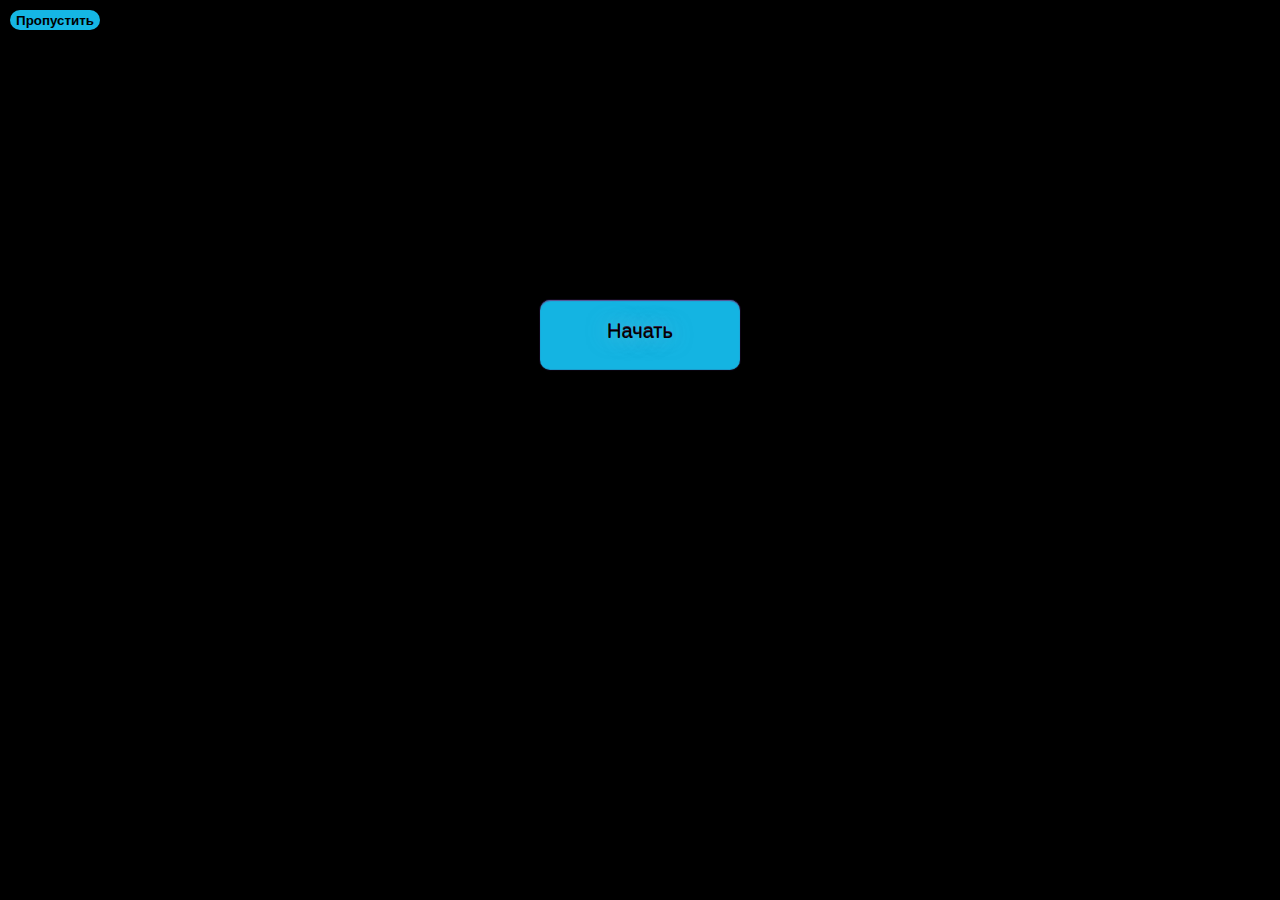
<file: index.html>
<!DOCTYPE html>
<html>
<head>
	<title>Main</title>
	<meta charset="utf-8">
	<link rel="stylesheet" type="text/css" href="style/main.css">
	<script src="scripts/jquery-3.2.1.min.js"></script>
	<script src="scripts/main.js"></script>
	<script src="scripts/particles.min.js"></script>
</head>
<body>
	<div id="particles-js"></div>
	<div id="wrapper">
		<div id="start">
		<button id="but2">Пропустить</button>
		<a class="start" href='#'>Начать</a>
		<div id="cont"></div>
		</div>
	<a class="buttons" href='Модель атома Томсона.html'>Модель атома Томсона</a>
	<a class="buttons" href='Планетарная модель атома.html'>Планетарная модель атома</a>
	<a class="buttons" href='Боровская модель атома.html'>Боровская модель атома</a>
	</div>
	
</body>
</html>
</file>
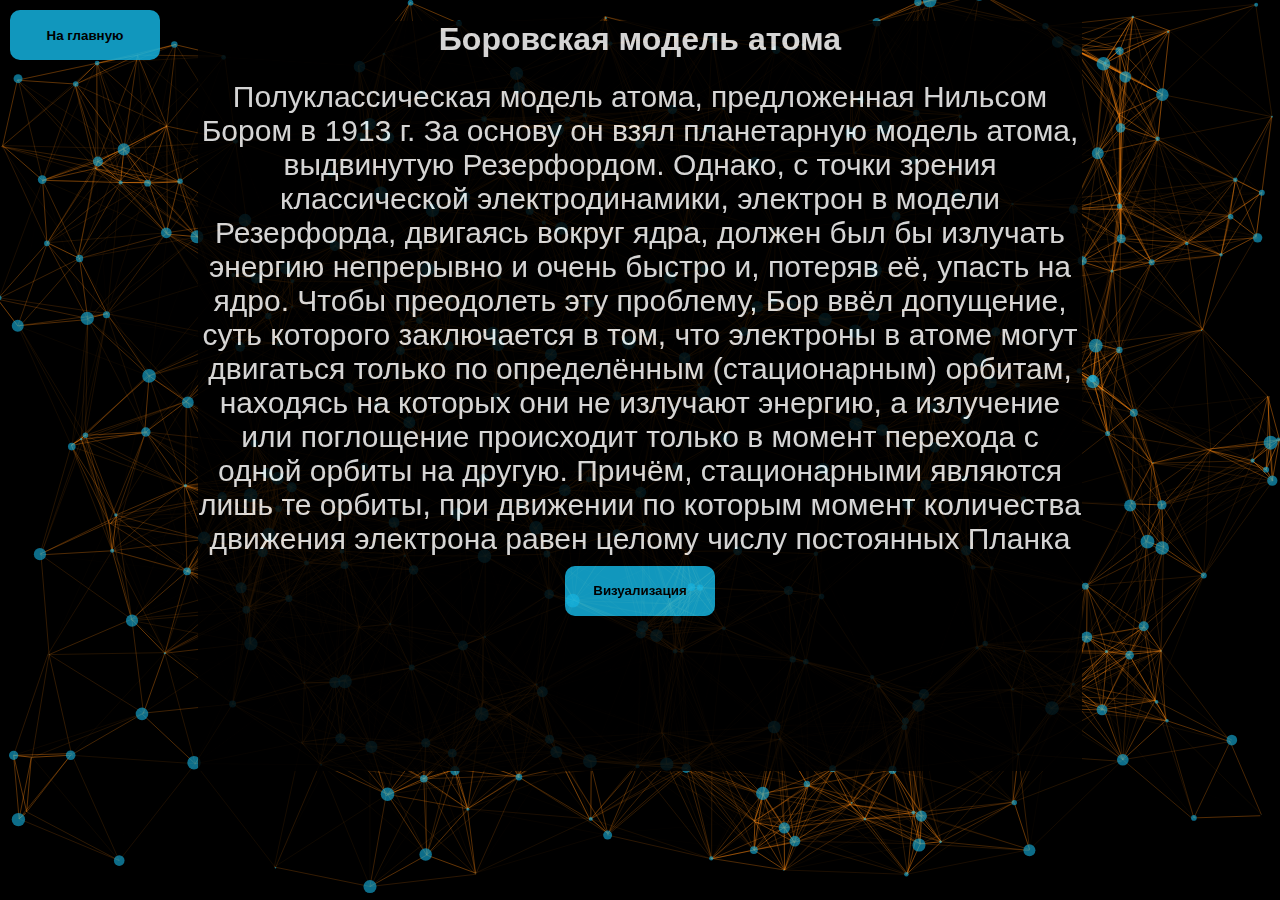
<file: Боровская модель атома.html>
<!DOCTYPE html>
<html>
<head>
	<title>Боровская модель атома</title>
	<meta charset="utf-8">
	<script src="scripts/jquery-3.2.1.min.js"></script>
	<script src="scripts/main.js"></script>
	<link rel="stylesheet" type="text/css" href="style/main.css">
	<script src="scripts/particles.min.js"></script>
	</head>
<body>
	<div id="particles-js"></div>
	<div id="wrapper1">
		<button id="main" onclick="window.location.href='index.html'">На главную</button>
		<h1>Боровская модель атома</h1>
		<div class="description">Полуклассическая модель атома, предложенная Нильсом Бором в 1913 г. За основу он взял планетарную модель атома, выдвинутую Резерфордом. Однако, с точки зрения классической электродинамики, электрон в модели Резерфорда, двигаясь вокруг ядра, должен был бы излучать энергию непрерывно и очень быстро и, потеряв её, упасть на ядро. Чтобы преодолеть эту проблему, Бор ввёл допущение, суть которого заключается в том, что электроны в атоме могут двигаться только по определённым (стационарным) орбитам, находясь на которых они не излучают энергию, а излучение или поглощение происходит только в момент перехода с одной орбиты на другую. Причём, стационарными являются лишь те орбиты, при движении по которым момент количества движения электрона равен целому числу постоянных Планка
		</div>
		<button id="but">Визуализация</button>
		<div class="vis"> Наведи на электрон или ядро
			<div id="more-info3"><h2>Электрон</h2>
				Движение электрона вокруг атомного ядра в рамках классической механики можно рассматривать как «линейный осциллятор», который характеризуется «адиабатичным инвариантом», представляющим собой площадь эллипса (в обобщённых координатах)(чтобы продолжить анимацию, убери курсор с электрона).
			</div>
			<div id="more-info4"><h2>Ядро</h2>
					Весь положительный заряд и практически вся масса атома сосредоточены в одной маленькой области, а в остальной части атома в основном находится пустое пространство. Резерфорд назвал площадь концентрированного положительного заряда ядром. Он предсказал и вскоре обнаружил, что оно содержит положительно заряженные частицы, которые он назвал протонами. (чтобы продолжить анимацию, убери курсор с ядра).
			</div>
			<button id="but1">К теории</button>
			<div id="container">
				<div id="main-circle"></div>
				<div id="orbit1"></div>
				<div id="orbit2"></div>
				<div id="orbit3"></div>
				<div id="el1"></div>
				<div id="el2"></div>
				<div id="el3"></div>
				
			</div>
		</div>
	</div>
</body>
</html>
</file>
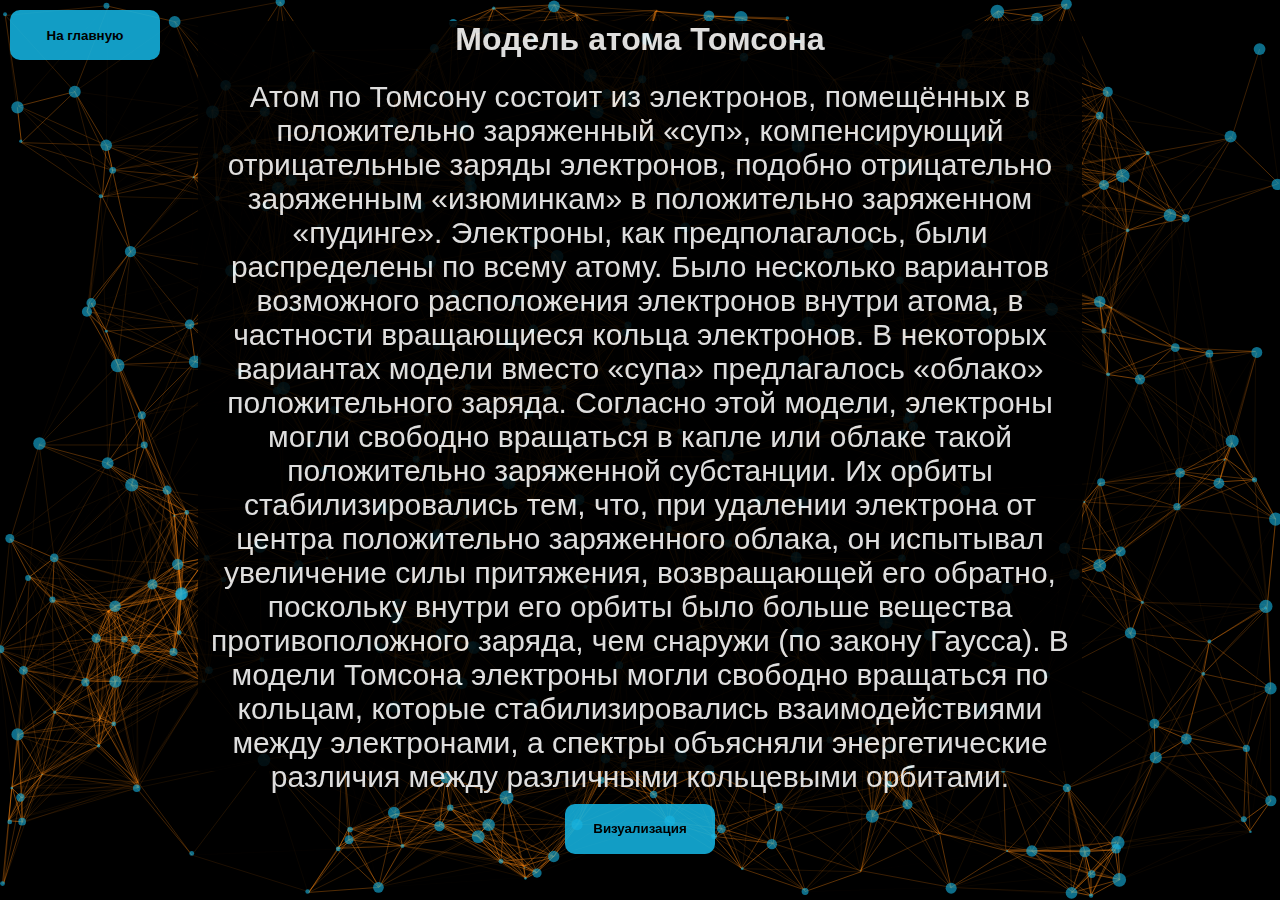
<file: Модель атома Томсона.html>
<!DOCTYPE html>
<html>
<head>
	<title>Модель атома Томсона</title>
	<meta charset="utf-8">
	<script src="scripts/jquery-3.2.1.min.js"></script>
	<script src="scripts/main.js"></script>
	<link rel="stylesheet" type="text/css" href="style/main.css">
	<script src="scripts/particles.min.js"></script>
	</head>
<body>
	<div id="particles-js"></div>
	<div id="wrapper1">
		<button id="main" onclick="window.location.href='index.html'">На главную</button>
		<h1>Модель атома Томсона</h1>
		<div class="description">Атом по Томсону состоит из электронов, помещённых в положительно заряженный «суп», компенсирующий отрицательные заряды электронов, подобно отрицательно заряженным «изюминкам» в положительно заряженном «пудинге». Электроны, как предполагалось, были распределены по всему атому. Было несколько вариантов возможного расположения электронов внутри атома, в частности вращающиеся кольца электронов. В некоторых вариантах модели вместо «супа» предлагалось «облако» положительного заряда.

		Согласно этой модели, электроны могли свободно вращаться в капле или облаке такой положительно заряженной субстанции. Их орбиты стабилизировались тем, что, при удалении электрона от центра положительно заряженного облака, он испытывал увеличение силы притяжения, возвращающей его обратно, поскольку внутри его орбиты было больше вещества противоположного заряда, чем снаружи (по закону Гаусса). В модели Томсона электроны могли свободно вращаться по кольцам, которые стабилизировались взаимодействиями между электронами, а спектры объясняли энергетические различия между различными кольцевыми орбитами.
		
		</div>
		<button id="but">Визуализация</button>
		<div class="vis"> Наведи на электрон или кликни на положительно заряженную область.
			<div id="more-info1"><h2>Электрон</h2>
				Отрицательно заряженная частица, которая хаотично движется в "облаке" положительного заряда (чтобы продолжить анимацию, убери курсор с электрона)
			</div>
			<div id="more-info2"><h2>Положительно заряженное облако</h2>
					Это облако уравновешивает собой электроны, которые вращаются внутри атома. Тем самым он остаётся нейтральным.
					<button id="hide">Скрыть</button>
			</div>
			<button id="but1">К теории</button>
			<div id="tomson">
				<div id="el5"></div>
				<div id="el6"></div>
				<div id="el7"></div>
				<div id="el8"></div>
				<div id="el9"></div>
				<div id="el10"></div>
				<div id="el11"></div>
				<div id="el12"></div>
				<div id="el13"></div>		
			</div>
			
		</div>
	</div>
</body>
</html>
</file>
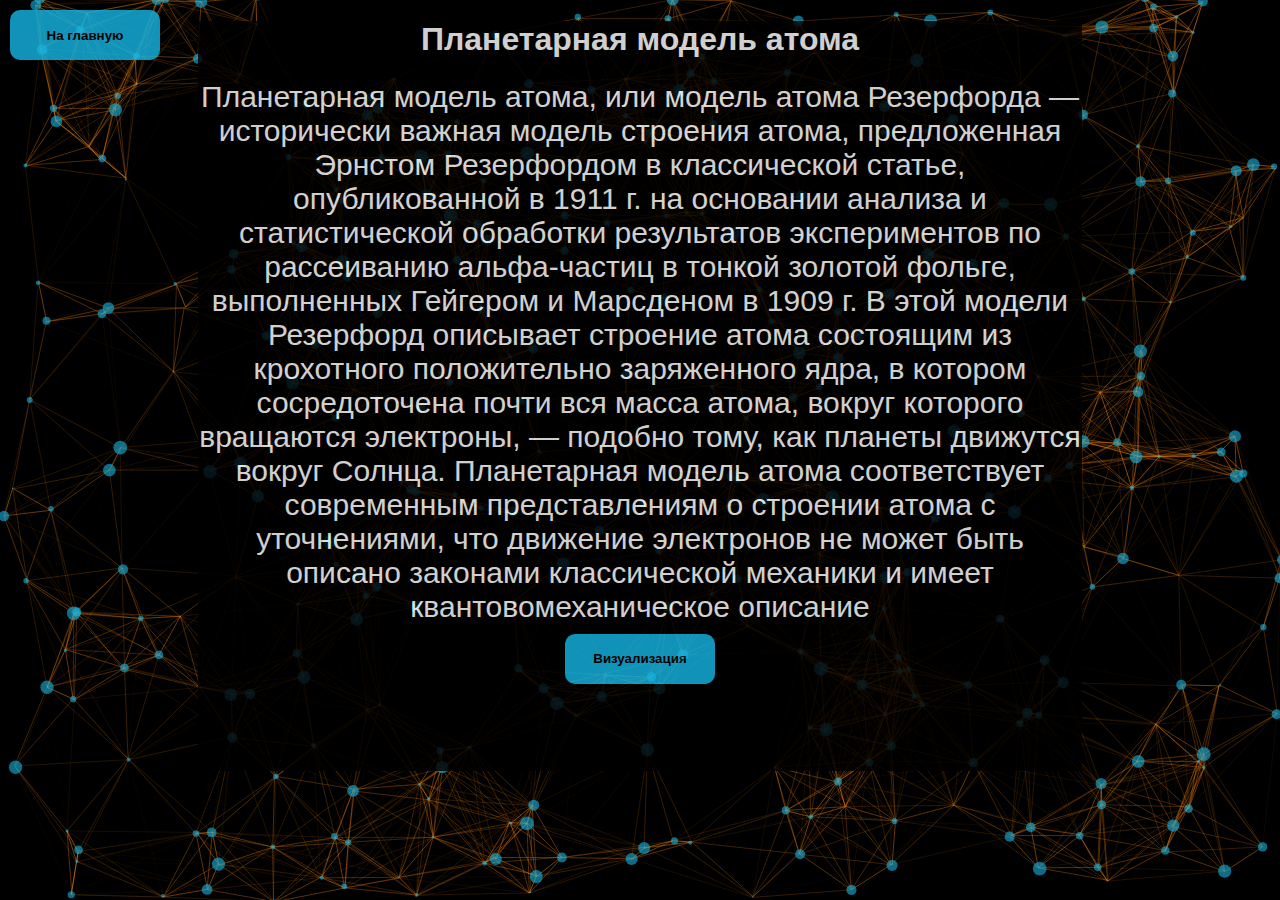
<file: Планетарная модель атома.html>
<!DOCTYPE html>
<html>
<head>
	<title>Планетарная модель атома</title>
	<meta charset="utf-8">
	<script src="scripts/jquery-3.2.1.min.js"></script>
	<script src="scripts/main.js"></script>
	<link rel="stylesheet" type="text/css" href="style/main.css">
	<script src="scripts/particles.min.js"></script>
	</head>
<body>
	<div id="particles-js"></div>
	<div id="wrapper1">
		<button id="main" onclick="window.location.href='index.html'">На главную</button>
		<h1>Планетарная модель атома</h1>
		<div class="description">Планетарная модель атома, или модель атома Резерфорда — исторически важная модель строения атома, предложенная Эрнстом Резерфордом в классической статье, опубликованной в 1911 г. на основании анализа и статистической обработки результатов экспериментов по рассеиванию альфа-частиц в тонкой золотой фольге, выполненных Гейгером и Марсденом в 1909 г.

		В этой модели Резерфорд описывает строение атома состоящим из крохотного положительно заряженного ядра, в котором сосредоточена почти вся масса атома, вокруг которого вращаются электроны, — подобно тому, как планеты движутся вокруг Солнца.

		Планетарная модель атома соответствует современным представлениям о строении атома с уточнениями, что движение электронов не может быть описано законами классической механики и имеет квантовомеханическое описание

		</div>
		<button id="but">Визуализация</button>
		<div class="vis">Наведи на электрон или ядро
			<div id="more-info3"><h2>Электрон</h2>
				Электрон вращается по орбите вокруг ядра, подобно планетам вокруг Солнца. Как и Солнце, оно удерживает электроны, чтобы те не покинули границы пределы. (чтобы продолжить анимацию, убери курсор с электрона).
			</div>
			<div id="more-info4"><h2>Ядро</h2>
					Весь положительный заряд и практически вся масса атома сосредоточены в одной маленькой области, а в остальной части атома в основном находится пустое пространство. Резерфорд назвал площадь концентрированного положительного заряда ядром. Он предсказал и вскоре обнаружил, что оно содержит положительно заряженные частицы, которые он назвал протонами. (чтобы продолжить анимацию, убери курсор с ядра).
			</div>
			<button id="but1">К теории</button>
			<div id="container">
				<div id="main-circle"></div>
				<div id="el1"></div>
				<div id="el2"></div>
				<div id="el4"></div>
				
			</div>
		</div>
	</div>
</body>
</html>
</file>
<file: style/main.css>
body {
  background-color: black;
  /*background: url("../images/back.jpg");*/
  
}

#particles-js {
  position: fixed;
  top: 0;
  left: 0;
  width: 100%;
  height: 100%;
  z-index: 1;
  opacity: 0;
}

#wrapper {
  position: relative;
  margin: auto;
  width: 500px;
  height: 540px;
  z-index: 2;
}

#wrapper1 {
  position: relative;
  margin: 0px auto;
  background: black;
  color: white;
  text-align: center;
  font-family: sans-serif;
  height: 750px;
  width: 70%;
  z-index: 2;
  opacity: 0;
}

.description {
  text-align: center;
  color: white;
  font-family: sans-serif;
  font-size: 30px;

}
a.buttons {
  width: 500px;
  height: 50px;
  text-decoration: none;
  padding-top: 20px;
  color: black;
  text-align: center;
  line-height: 20px;
  display: block;
  margin: 0 auto;
  font: 20px arial;
  border-radius: 10px;
  margin-top: 130px;
  z-index: 200;
}

a.buttons:not(.active) {
  box-shadow: inset 0 1px 1px rgba(111, 55, 125, 0.8), inset 0 -1px 0px rgba(63, 59, 113, 0.2), 0 9px 16px 0 rgba(0, 0, 0, 0.3), 0 4px 3px 0 rgba(0, 0, 0, 0.3), 0 0 0 1px #150a1e;
  background-image: linear-gradient(#15B6E4, #15B6E4);
  text-shadow: 0 0 21px rgba(223, 206, 228, 0.5), 0 -1px 0 #311d47;
}

a.buttons:not(.active):hover,
a.buttons:not(.active):focus {
  transition: color 200ms linear, text-shadow 500ms linear;
  color: #FF8810;
  text-shadow: 0 0 21px rgba(223, 206, 228, 0.5), 0 0 10px rgba(223, 206, 228, 0.4), 0 0 2px #2a153c;
}
a.buttons:not(:hover) {
    transition: 0.6s;
}

a.start {
  width: 200px;
  height: 50px;
  text-decoration: none;
  padding-top: 20px;
  color: black;
  text-align: center;
  line-height: 20px;
  display: block;
  margin: 300px auto 0;
  font: 20px arial;
  border-radius: 10px;
  opacity: 0;
}

a.start:not(.active) {
  box-shadow: inset 0 1px 1px rgba(111, 55, 125, 0.8), inset 0 -1px 0px rgba(63, 59, 113, 0.2), 0 9px 16px 0 rgba(0, 0, 0, 0.3), 0 4px 3px 0 rgba(0, 0, 0, 0.3), 0 0 0 1px #150a1e;
  background-image: linear-gradient(#15B6E4, #15B6E4);
  text-shadow: 0 0 21px rgba(223, 206, 228, 0.5), 0 -1px 0 #311d47;
}

a.start:not(.active):hover,
a.start:not(.active):focus {
  transition: color 200ms linear, text-shadow 500ms linear;
  color: #fff;
  text-shadow: 0 0 21px rgba(223, 206, 228, 0.5), 0 0 10px rgba(223, 206, 228, 0.4), 0 0 2px #2a153c;
}
a.start:not(:hover) {
    transition: 0.6s;
}

#start {
  position: fixed;
  top: 0;
  left: 0;
  width: 100%;
  height: 100%;
  background-color: black;
  display: block;
  z-index: 9999;
}

#but2 {
  position: fixed;
  top: 10px;
  left: 10px;
  display: block;
  width: 90px;
  height: 20px;
  border-radius: 10px;
  background: #15B6E4;
  color: black;
  font-weight: bold;
  border: none;
  outline-style: none;
}

#but2:hover {
  cursor: pointer;
  transition: 0.8s;
  color: white;
}

#but2:not(hover) {
  transition: 0.8s;
}


#cont {
  margin: 0px auto;
  font-family: Verdana;
  font-size: 30px;
  color: white;
  opacity: 0;
  text-align: center; 
}

#but {
  display: block;
  margin: 10px auto;
  width: 150px;
  height: 50px;
  border-radius: 10px;
  background: #15B6E4;
  color: black;
  font-weight: bold;
  border: none;
  outline-style: none;
}

#but:hover {
  cursor: pointer;
  transition: 0.8s;
  color: white;
}

#but:not(hover) {
  transition: 0.8s;
}

#but1 {
  position: relative;
  top: 660px;
  display: block;
  margin: 0 auto ;
  width: 150px;
  height: 50px;
  border-radius: 10px;
  background: #15B6E4;
  color: black;
  font-weight: bold;
  border: none;
  outline-style: none;
}

#but1:hover {
  cursor: pointer;
  transition: 0.8s;
  color: white;
}

#but1:not(hover) {
  transition: 0.8s;
}

.vis {
  position: fixed;
  top: 0;
  display: none;
  margin: 10px auto;
  background: black;
  height: 0px;
  width: 70%;
  z-index: 3;
  overflow: hidden;
}

#more-info1 {
  position: absolute;
  width: 300px;
  height: 750px;
  color: black;
  background-color: #FF8810;
  font-family: Verdana;
  font-size: 20px;
  left: -300px;
}

#more-info2 {
  position: absolute;
  width: 300px;
  height: 750px;
  color: black;
  background-color: #FF8810;
  font-family: Verdana;
  font-size: 20px;
  right: -300px;
}

#more-info3 {
  position: absolute;
  width: 300px;
  height: 750px;
  color: black;
  background-color: #FF8810;
  font-family: Verdana;
  font-size: 20px;
  left: -300px;
}

#more-info4 {
  position: absolute;
  width: 300px;
  height: 750px;
  color: black;
  background-color: #FF8810;
  font-family: Verdana;
  font-size: 20px;
  right: -300px;
}

#hide {
  position: relative;
  bottom: -10px;
  display: block;
  margin: 0 auto ;
  width: 150px;
  height: 50px;
  border-radius: 10px;
  background: #15B6E4;
  color: black;
  font-weight: bold;
  border: none;
  outline-style: none;
}

#hide:hover {
  cursor: pointer;
  transition: 0.8s;
  color: white;
}

#hide:not(hover) {
  transition: 0.8s;
}

#tomson {
  margin: 20px auto 0px;
  width: 500px;
  height: 500px;
  color: red;
  font-size: 50px;
  background: url(../images/atom.png);
  border-radius: 50%;
}

#el5{
  width: 50px;
  height: 50px;
  background: url("../images/electron.png");
  border-radius: 50%;
  position: relative;
  top: 100px;
  left: 100px;
}

#el6{
  width: 50px;
  height: 50px;
  background: url("../images/electron.png");
  border-radius: 50%;
  position: relative;
  top: 80px;
  left: 365px;
}

#el7{
  width: 50px;
  height: 50px;
  background: url("../images/electron.png");
  border-radius: 50%;
  position: relative;
  top: 135px;
  left: 142px;
}

#el8{
  width: 50px;
  height: 50px;
  background: url("../images/electron.png");
  border-radius: 50%;
  position: relative;
  top: 44px;
  left: 245px;
}

#el9{
  width: 50px;
  height: 50px;
  background: url("../images/electron.png");
  border-radius: 50%;
  position: relative;
  top: 123px;
  left: 45px;
}

#el10{
  width: 50px;
  height: 50px;
  background: url("../images/electron.png");
  border-radius: 50%;
  position: relative;
  top: 123px;
  left: 335px;
}

#el11{
  width: 50px;
  height: 50px;
  background: url("../images/electron.png");
  border-radius: 50%;
  position: relative;
  top: -20px;
  left: 335px;
}

#el12{
  width: 50px;
  height: 50px;
  background: url("../images/electron.png");
  border-radius: 50%;
  position: relative;
  top: 0px;
  left: 200px;
}

#el13{
  width: 50px;
  height: 50px;
  background: url("../images/electron.png");
  border-radius: 50%;
  position: relative;
  top: -320px;
  left: 220px;
}

#container {
  width: 390px;
  height: 390px;
  margin: 100px auto;
}

#main-circle {
  width: 50px;
  height: 50px;
  background: url("../images/proton.png");
  border-radius: 50%;
  top: 175px;
  left: 175px;
  position: relative;
  z-index: 1;
}

#el1{
  width: 50px;
  height: 50px;
  background: url("../images/electron.png");
  border-radius: 50%;
  position: relative;
  left: 175px;
  top: -50px;
}

#el2{
  width: 50px;
  height: 50px;
  background: url("../images/electron.png");
  border-radius: 50%;
  position: relative;
  left: 175px;
  top: -25px;
}

#el3{
  width: 50px;
  height: 50px;
  background: url("../images/electron.png");
  border-radius: 50%;
  position: relative;
  left: 175px;
  top: -215px;
}

#el4{
  width: 50px;
  height: 50px;
  background: url("../images/electron.png");
  border-radius: 50%;
  position: relative;
  left: 175px;
  top: -215px;
}

#orbit1 {
  width: 350px;
  height: 350px;
  border: dashed white;
  border-radius: 50%;
  position: absolute;
  left: 380px;
  top: 171px;
  }

  #orbit2 {
  width: 220px;
  height: 220px;
  border: dashed white;
  border-radius: 50%;
  top: 235px;
  left: 445px;
  position: absolute;
  }

  #orbit3 {
  width: 480px;
  height: 480px;
  border: dashed white;
  border-radius: 50%;
  top: 105px;
  left: 315px;
  position: absolute;
  }

#main {
  position: fixed;
  top: 10px;
  left: 10px;
  display: block;
  width: 150px;
  height: 50px;
  border-radius: 10px;
  background: #15B6E4;
  color: black;
  font-weight: bold;
  border: none;
  outline-style: none;
}

#main:hover {
  cursor: pointer;
  transition: 0.8s;
  color: white;
}

#main:not(hover) {
  transition: 0.8s;
}
</file>
